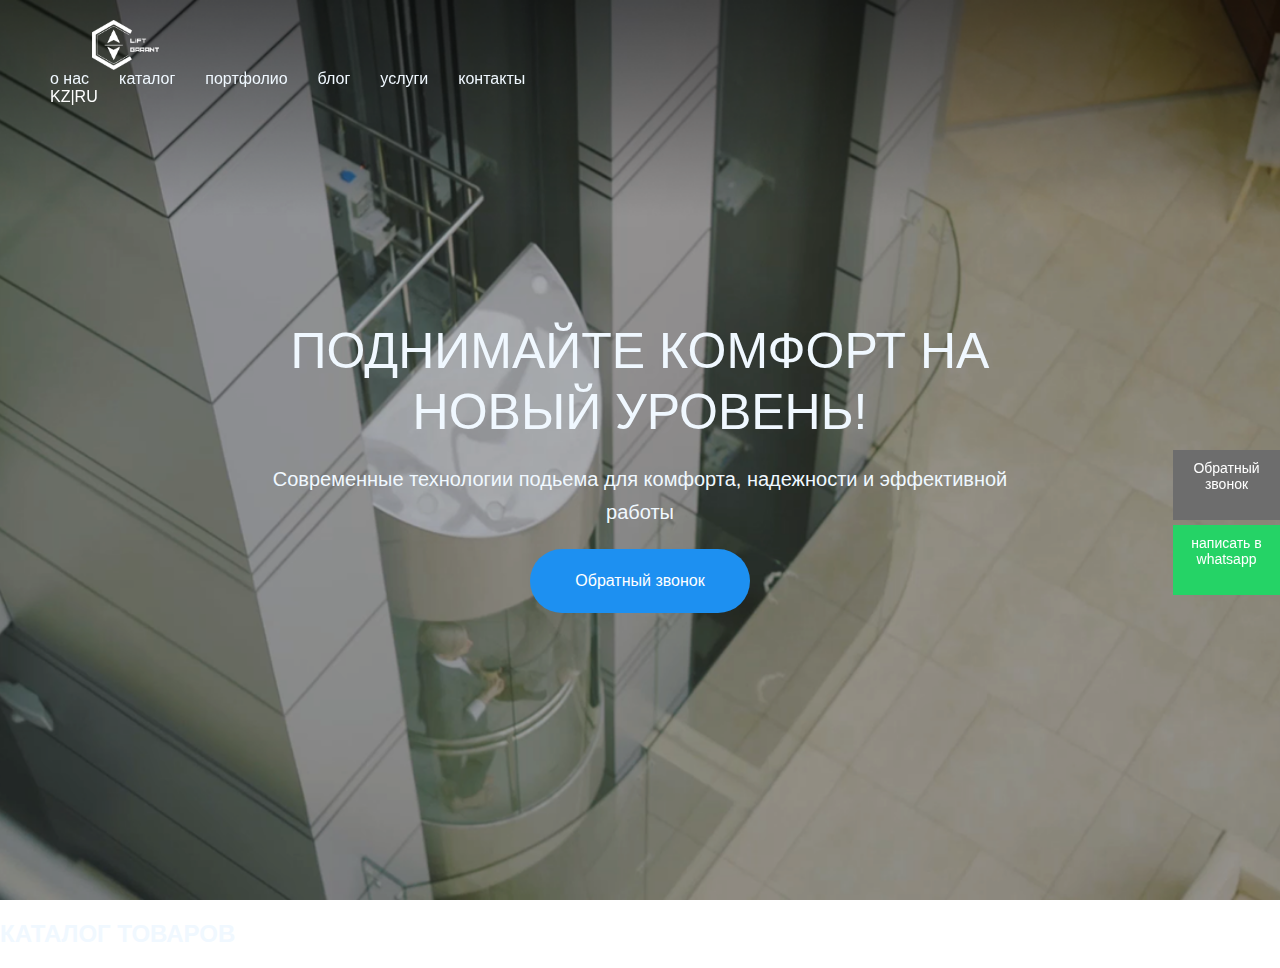
<file: index.html>
<!DOCTYPE html>
<html lang ="ru">
<head>
    <meta charset="UTF-8">
    <meta name="viewport" content="width=device-width, initial-scale=1.0">
    <title> Life Garant </title>
    <link rel="stylesheet" href="homepagecss.css">
</head>
<body>
    <header>
        <div class = "container-1">
            <div class="logo"></div>
            <nav>
                <ul>
                    <li>о нас</li>
                    <li>каталог</li>
                    <li>портфолио</li>
                    <li>блог</li>
                    <li>услуги</li>
                    <li>контакты</li>
                </ul>
            </nav>
            <div class="lang"> kz|ru </div>
        </div>
    </header>
    <section class = "hero">
        <div class = "overlay">
            <h1> Поднимайте комфорт на новый уровень!</h1>
            <p> Современные технологии подьема для комфорта, надежности и эффективной работы </p>
            <a href = "#" class="btn">Обратный звонок</a>
        </div>
    </section>
    <div class ="floating-buttons">
        <a href="#" class="call">Обратный звонок</a>
        <a href="#" class="whatsapp">написать в whatsapp</a>
    </div>
    <section class = "catalog">
         <h2>КАТАЛОГ ТОВАРОВ</h2>
    </section>
</body>

</html>
</file>
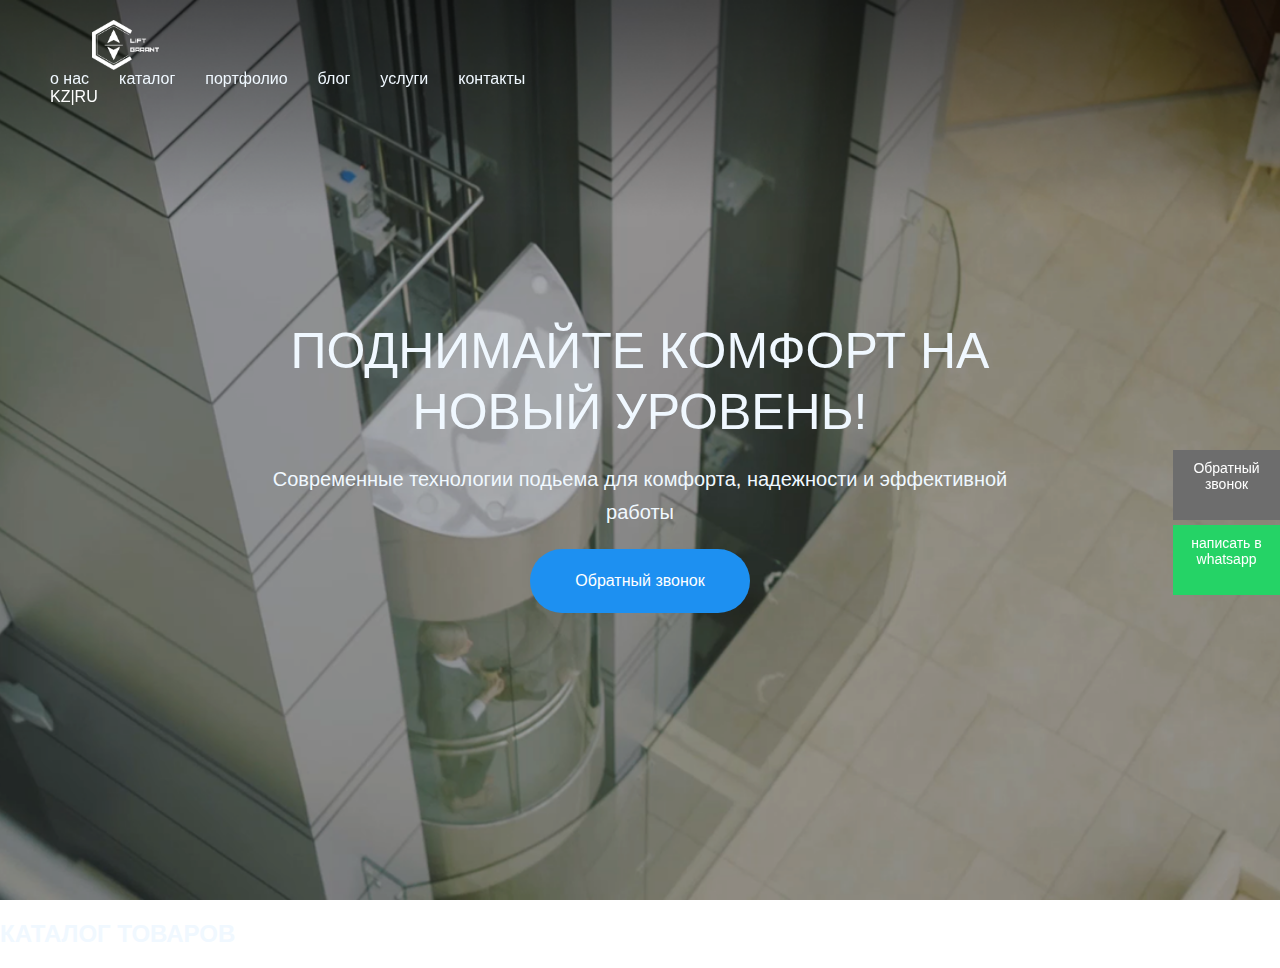
<file: homepage.html>
<!DOCTYPE html>
<html lang ="ru">
<head>
    <meta charset="UTF-8">
    <meta name="viewport" content="width=device-width, initial-scale=1.0">
    <title> Life Garant </title>
    <link rel="stylesheet" href="homepagecss.css">
</head>
<body>
    <header>
        <div class = "container-1">
            <div class="logo"></div>
            <nav>
                <ul>
                    <li>о нас</li>
                    <li>каталог</li>
                    <li>портфолио</li>
                    <li>блог</li>
                    <li>услуги</li>
                    <li>контакты</li>
                </ul>
            </nav>
            <div class="lang"> kz|ru </div>
        </div>
    </header>
    <section class = "hero">
        <div class = "overlay">
            <h1> Поднимайте комфорт на новый уровень!</h1>
            <p> Современные технологии подьема для комфорта, надежности и эффективной работы </p>
            <a href = "#" class="btn">Обратный звонок</a>
        </div>
    </section>
    <div class ="floating-buttons">
        <a href="#" class="call">Обратный звонок</a>
        <a href="#" class="whatsapp">написать в whatsapp</a>
    </div>
    <section class = "catalog">
         <h2>КАТАЛОГ ТОВАРОВ</h2>
    </section>
</body>

</html>
</file>
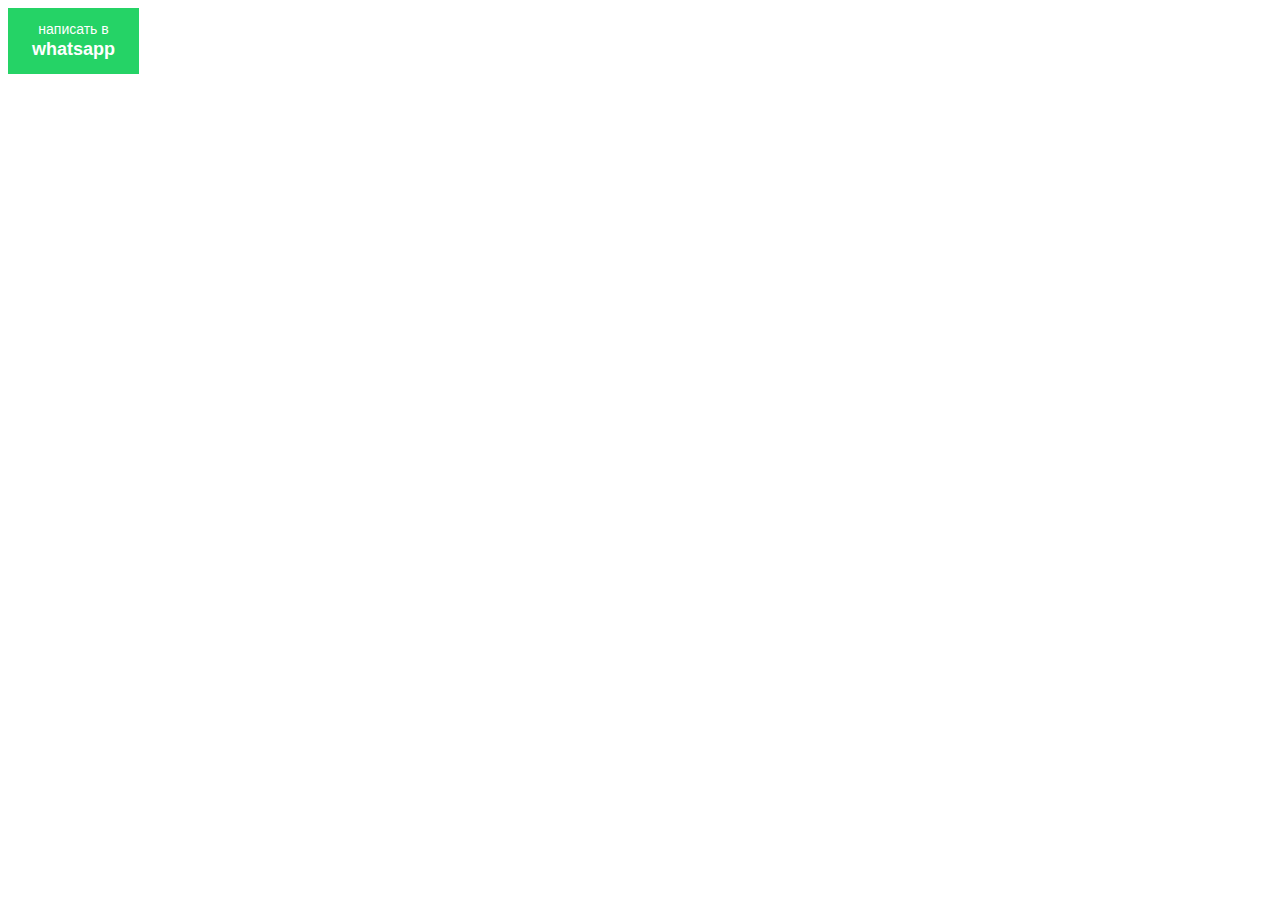
<file: test.html>
<!DOCTYPE html>
<html lang="ru">
<head>
    <meta charset="UTF-8">
    <meta name="viewport" content="width=device-width, initial-scale=1.0">
    <title>Кнопка WhatsApp</title>
    <style>
        .whatsapp-btn {
            display: inline-flex;
            flex-direction: column;
            align-items: center;
            justify-content: center;
            background-color: #25D366;
            color: white;
            text-decoration: none;
            font-family: Arial, sans-serif;
            font-weight: normal;
            border: none;
            border-radius: 0; /* Прямые углы */
            padding: 12px 24px;
            text-align: center;
            line-height: 1.3;
            cursor: pointer;
            transition: background-color 0.2s;
        }
        
        .whatsapp-btn:hover {
            background-color: #20B859;
        }
        
        .first-line {
            font-size: 14px;
        }
        
        .second-line {
            font-size: 18px;
            font-weight: bold;
        }
    </style>
</head>
<body>
    <a href="#" class="whatsapp-btn">
        <span class="first-line">написать в</span>
        <span class="second-line">whatsapp</span>
    </a>
</body>
</html>
</file>
<file: homepagecss.css>
body, html {
    margin: 0;
    padding: 0;
    color: aliceblue;
      font-family: "Noto Sans", sans-serif;
}

header{
    position: fixed;
    width: 100%;
    padding: 20px 50px;
    display: flex; 
    align-items: center;
    justify-content: space-between;
    z-index: 10;
     box-sizing: border-box;
       font-family: "Roboto", sans-serif;
   
}

nav {
    display: flex;
    justify-content: center;
    align-items: center;
}
nav ul{
   display: flex;
    list-style: none;
    margin: 0;
    padding: 0;
    gap: 30px;
}
nav a {
      text-decoration: none;
      text-transform: uppercase;
      font-size: 17px;
      color: white;
      padding: 0 8px;
      border-bottom: 1px solid transparent;
      transition: border-bottom 0.3s ease;
     
    }
.logo {
  width: 150px; 
  height: 50px;
  background: url('logo.png') center/contain no-repeat;
}

.hero{
    display: flex;
    align-items: center;
    text-align: center;
    justify-content: center; 
    position: relative;
    height: 100vh;
    background:  url('background.png') center/cover no-repeat;
}
.overlay{
    padding: 40px;
    border-radius: 10px;
     max-width: 800px;  
}
h1 {
   font-size: 50px;
    font-weight: 500;
    margin-bottom: 11px;
    line-height: 61px;
    text-transform: uppercase;
    letter-spacing: 0%;
    font-stretch: 10%;   
}
p {
  font-size: 20px;
  margin-bottom: 10px; 
  line-height: 33px;
  font-weight: 400;
}

.btn {
  display: inline-block;
  margin-top: 10px;
  background: #1D90F1;
  padding: 23px 45px;
  color: white;
  text-decoration: none;
  font-size: 16px; 
  
 
border-radius: 112px;  
}
.floating-buttons {
  position: fixed;
  right: 0;
  gap: 5px;
  bottom: 100px;
  display: flex;
  flex-direction: column;
  z-index: 9;
  top: 50%;
}
.call, .whatsapp {
  background: #6D6D6D;
  color: #ffffff;
  padding: 10px 10px;
  font-size: 14px;
  text-align: center;
  text-decoration: none;
  width: 87px;
  height: 50px;
}
.whatsapp {
  background: #25D366;
  color: white;
  
}
.lang{
    color: white;
    font-size: 16px;
    text-transform: uppercase;
    font-weight: 500;
}
</file>
